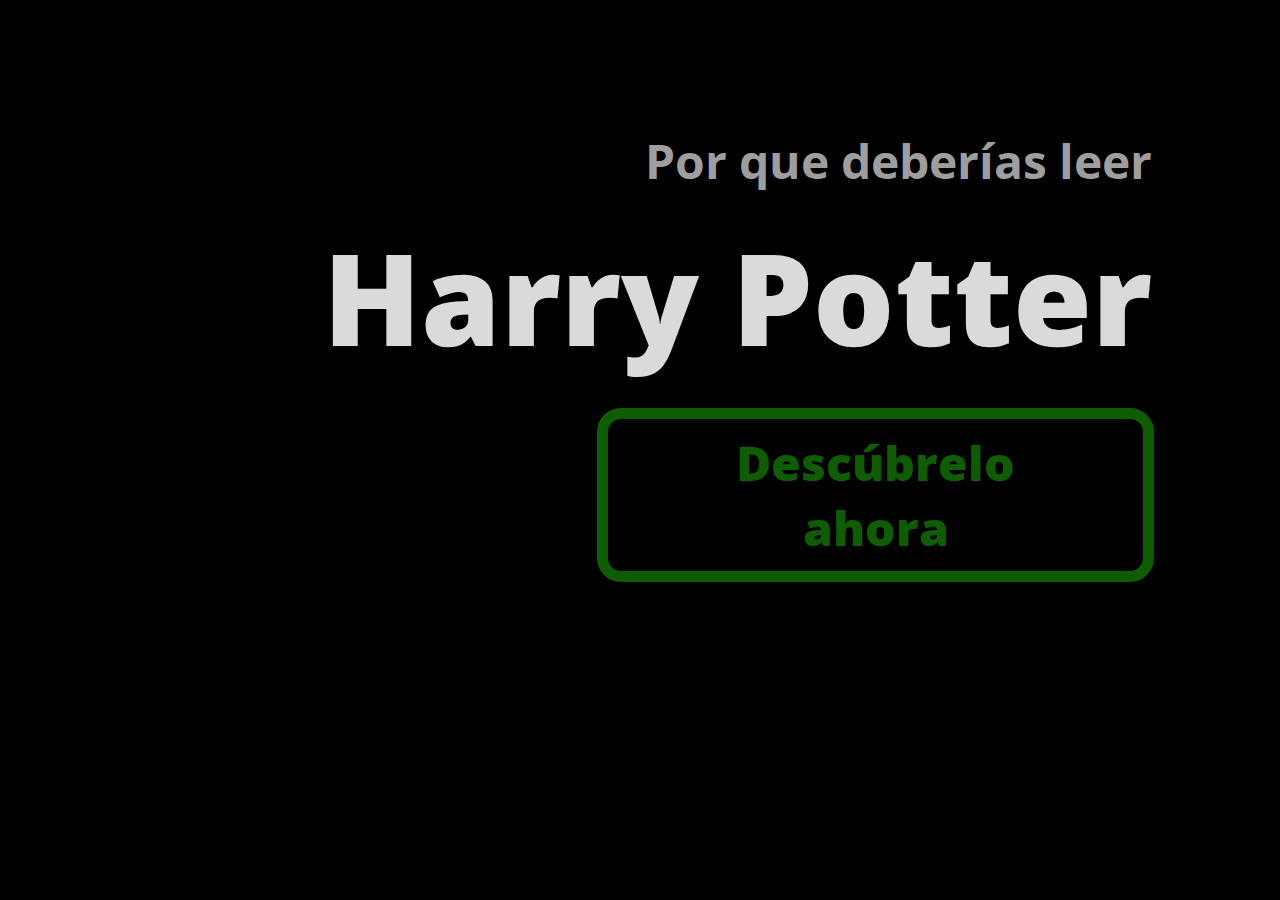
<file: index.html>
<!DOCTYPE html>
<html lang="en">

<head>
  <meta charset="UTF-8">
  <meta http-equiv="X-UA-Compatible" content="IE=edge">
  <meta name="viewport" content="width=device-width, initial-scale=1.0">
  <title>Porque leer Harry Potter</title>
  <link rel="stylesheet" href="styles.css">
  <link rel="preconnect" href="https://fonts.gstatic.com">
  <link href="https://fonts.googleapis.com/css2?family=Open+Sans&display=swap" rel="stylesheet">
</head>

<body>
  <div class="fondo-inicio"></div> 
  <div class="principal">
    <h2 class="principal-subtitulo principal-texto">Por que deberías leer</h2>
    <h1 class="principal-titulo principal-texto">Harry Potter</h1>
    <div class="principal-div-btn">
      <button class="principal-btn principal-texto">Descúbrelo ahora</button>
    </div>
  </div>
  <script src="script.js"></script>
</body>

</html>
</file>
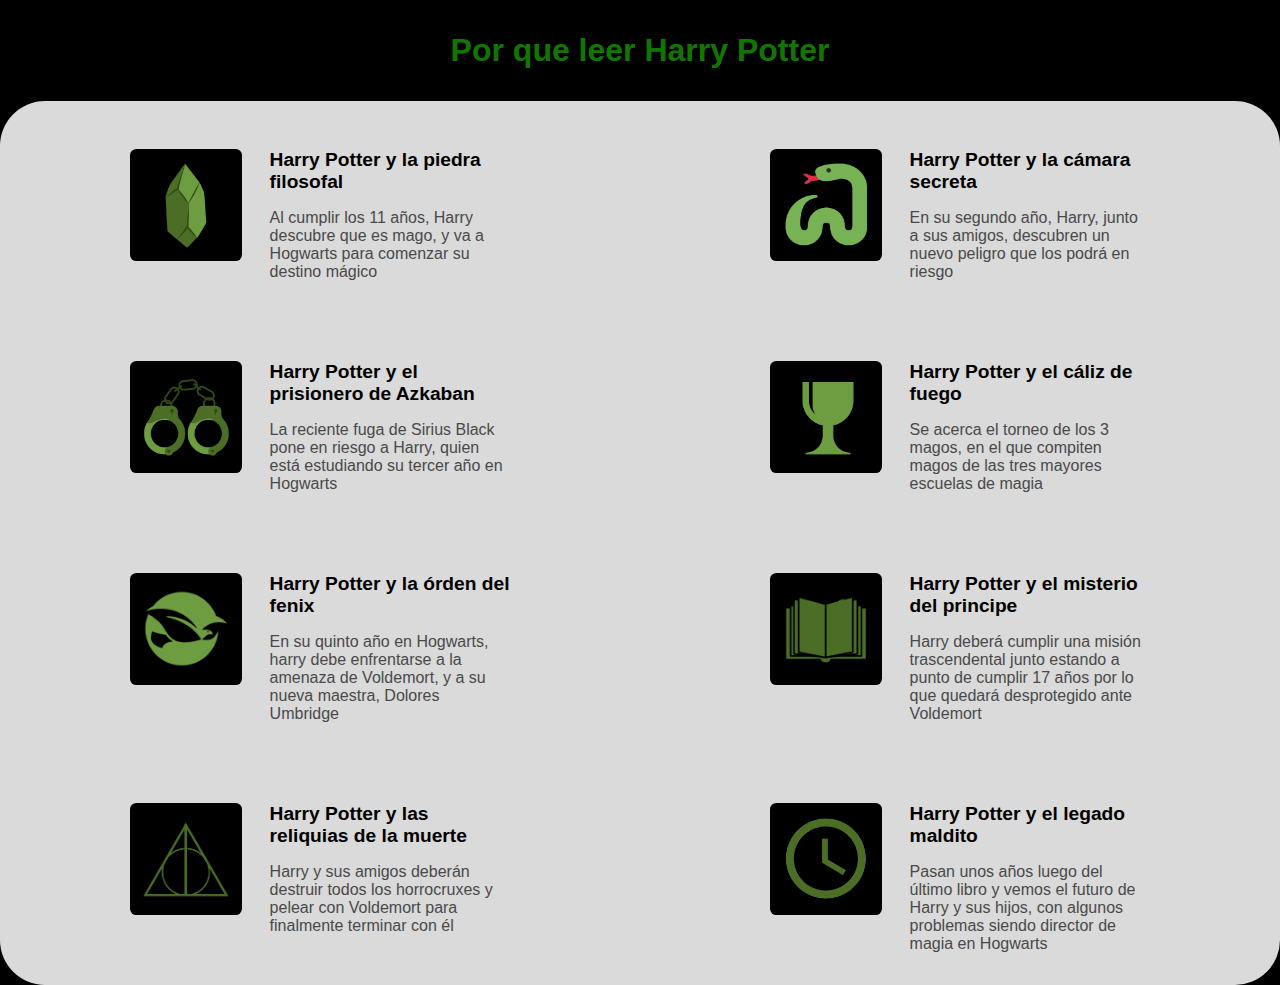
<file: libros.html>
<!DOCTYPE html>
<html lang="en">

<head>
  <meta charset="UTF-8">
  <meta http-equiv="X-UA-Compatible" content="IE=edge">
  <meta name="viewport" content="width=device-width, initial-scale=1.0">
  <title>Libros - Harry Potter</title>
  <link rel="stylesheet" href="styles.css">
</head>

<body>
  <header>
    <a class="libros-titulo">Por que leer Harry Potter</a>
    <div class="input">
      <input type="text" placeholder="Buscar"  id="filtro">
    </div>
  </header>
  <div class="libros">
    <div class="libro" onclick="abrirVideo('video-primer-libro.html')">
      <div class="libro-imagen-div">
        <img src="piedra_filosofal.png" alt="" class="libro-imagen">
      </div>
      <div class="libro-texto">
        <h2 class="libro-titulo">Harry Potter y la piedra filosofal</h2>
        <p class="libro-informacion">Al cumplir los 11 años, Harry descubre que es mago, y va a Hogwarts para comenzar su destino mágico</p>
      </div>
    </div>
    <div class="libro" onclick="abrirVideo('video-segundo-libro.html')">
      <div class="libro-imagen-div">
        <img src="camara_secreta.png" alt="" class="libro-imagen">
      </div>
      <div class="libro-texto">
        <h2 class="libro-titulo">Harry Potter y la cámara secreta</h2>
        <p class="libro-informacion">En su segundo año, Harry, junto a sus amigos, descubren un nuevo peligro que los podrá en riesgo</p>
      </div>
    </div>
    <div class="libro" onclick="abrirVideo('video-tercer-libro.html')">
      <div class="libro-imagen-div">
        <img src="prisionero_azkaban.png" alt="" class="libro-imagen">
      </div>
      <div class="libro-texto">
        <h2 class="libro-titulo">Harry Potter y el prisionero de Azkaban</h2>
        <p class="libro-informacion">La reciente fuga de Sirius Black pone en riesgo a Harry, quien está estudiando su tercer año en Hogwarts</p>
      </div>
    </div>
    <div class="libro" onclick="abrirVideo('video-cuarto-libro.html')">
      <div class="libro-imagen-div">
        <img src="caliz_fuego.png" alt="" class="libro-imagen">
      </div>
      <div class="libro-texto">
        <h2 class="libro-titulo">Harry Potter y el cáliz de fuego</h2>
        <p class="libro-informacion">Se acerca el torneo de los 3 magos, en el que compiten magos de las tres mayores escuelas de magia</p>
      </div>
    </div>
    <div class="libro" onclick="abrirVideo('video-quinto-libro.html')">
      <div class="libro-imagen-div">
        <img src="orden_fenix.PNG" alt="" class="libro-imagen">
      </div>
      <div class="libro-texto">
        <h2 class="libro-titulo">Harry Potter y la órden del fenix</h2>
        <p class="libro-informacion">En su quinto año en Hogwarts, harry debe enfrentarse a la amenaza de Voldemort, y a su nueva maestra, Dolores Umbridge</p>
      </div>
    </div>
    <div class="libro"  onclick="abrirVideo('video-sexto-libro.html')">
      <div class="libro-imagen-div">
        <img src="misterio_principe.PNG" alt="" class="libro-imagen">
      </div>
      <div class="libro-texto">
        <h2 class="libro-titulo">Harry Potter y el misterio del principe</h2>
        <p class="libro-informacion">Harry deberá cumplir una misión trascendental junto  estando a punto de cumplir 17 años por lo que quedará desprotegido ante Voldemort</p>
      </div>
    </div>
    <div class="libro" onclick="abrirVideo('video-septimo-libro.html')">
      <div class="libro-imagen-div">
        <img src="reliquias_muerte.PNG" alt="" class="libro-imagen">
      </div>
      <div class="libro-texto">
        <h2 class="libro-titulo">Harry Potter y las reliquias de la muerte</h2>
        <p class="libro-informacion">Harry y sus amigos deberán destruir todos los horrocruxes y pelear con Voldemort para finalmente terminar con él</p>
      </div>
    </div>
    <div class="libro" onclick="abrirVideo('video-octavo-libro.html')">
      <div class="libro-imagen-div">
        <img src="legado_maldito.PNG" alt="" class="libro-imagen">
      </div>
      <div class="libro-texto">
        <h2 class="libro-titulo">Harry Potter y el legado maldito</h2>
        <p class="libro-informacion">Pasan unos años luego del último libro y vemos el futuro de Harry y sus hijos, con algunos problemas  siendo director de magia en Hogwarts</p>
      </div>
    </div>
  </div>
  <script src="script.js"></script>
</body>

</html>
</file>
<file: styles.css>
:root {
  --color-verde: rgba(19, 124, 1, 0.753);
  --color-verde-hover: rgba(26, 173, 0, 0.712);
  --color-titulos: rgb(218, 218, 218);
  --color-subtitulos: rgb(158, 158, 158);
  /*Colores que se usarán en el documento*/
}
* {
  margin: 0;
  font-family: "Open Sans", sans-serif;
}
html {
  background-color: black;
  width: 100%;
  cursor: url(https://cdn.custom-cursor.com/db/5048/32/arrow2857.png), default;
}

::-webkit-scrollbar {
  width: 10px;
}

::-webkit-scrollbar-thumb {
  background-color: var(--color-subtitulos);
  border-radius: 10px;
}

::-webkit-scrollbar-thumb:hover {
  background-color: grey;
}

/*Index*/

.fondo-inicio {
  background-image: url("fondo_index.jpg");
  width: 100%;
  height: 65vh;
  background-size: cover;
  background-repeat: no-repeat;
  display: flexbox;
  background-position: center;
}
.principal {
  background-color: black;
  display: flexbox;
  height: 35vh;
  margin-top: -5vh;
  border-radius: 5vh 5vh 0 0;
}
.principal-texto {
  text-align: center;
}
.principal-titulo {
  color: var(--color-titulos);
  padding-top: 1rem;
  font-size: 2.5rem;
  font-weight: 900;
}
.principal-titulo::selection {
  background-color: var(--color-verde);
  color: black;
}
.principal-subtitulo {
  color: var(--color-subtitulos);
  padding-top: 1.5rem;
  font-size: 1.2rem;
}
.principal-div-btn {
  display: flex;
  justify-content: center;
  margin: auto;
  margin-top: 1.5rem;
}
.principal-btn {
  color: var(--color-verde);
  padding: 0.3rem 2rem;
  border: var(--color-verde) solid 0.5rem;
  border-radius: 1rem;
  text-decoration: none;
  background-color: black;
  display: inline-block;
  font-size: 1.2rem;
  cursor: url(https://cdn.custom-cursor.com/db/5047/32/arrow2857.png), pointer;
}

/*Libros*/

header {
  display: flex;
  justify-content: space-around;
  flex-wrap: wrap;
}

.libros-titulo {
  color: var(--color-verde-hover);
  font-size: 1.5rem;
  text-align: center;
  padding: 1rem 0.2rem;
  cursor: url(https://cdn.custom-cursor.com/db/5047/32/arrow2857.png), pointer;
  text-decoration: none;
  font-weight: 900;
  font-size: 2rem;
  transition: 0.5s;
  padding: 0.5rem;
  border-radius: 0.5rem;
}
.libros-titulo::selection{
  background-color: var(--color-verde-hover);
  color: black;
}

.libros-titulo:hover{
  background-color: var(--color-verde-hover);
  color: black;
}

input {
  display: block;
  margin: auto;
  margin-bottom: 1rem;
  width: 80%;
  font-size: 1.2rem;
  padding: 0.3rem 0.5rem;
  background-color: rgb(37, 37, 37);
  border: none;
  border-radius: 0.5rem;
  color: var(--color-subtitulos);
  text-align: center;
}

input:focus {
  background-color: rgb(61, 61, 61);
  outline: none;
}

.filter {
  visibility: hidden;
  opacity: 0;
  order: 1;
}

.libros {
  background-color: var(--color-titulos);
  display: flex;
  width: 100%;
  border-radius: 5vh 5vh 0 0;
  justify-content: space-around;
  bottom: 0;
  flex-wrap: wrap;
}

.libro {
  display: inline-flex;
  padding: 3rem 2rem 1rem 2rem;
  cursor: url(https://cdn.custom-cursor.com/db/5047/32/arrow2857.png), pointer;
  transition: all 0.3s ease-out;
}

.libro-imagen-div {
  background-color: black;
  width: 35%;
  height: 100%;
  display: flex;
  border-radius: 0.4rem;
  justify-content: center;
}

.libro-imagen {
  width: 80%;
  border-radius: 0.4rem;
  display: block;
  margin: auto;
}

.libro-texto {
  display: inline-block;
  width: 50%;
  vertical-align: top;
  padding-left: 1.5rem;
}

.libro-titulo {
  font-size: 1em;
  padding-bottom: 0.5rem;
}

.libro-titulo::selection {
  background-color: var(--color-verde);
  color: black;
}

.libro-informacion {
  font-size: 0.8rem;
  color: rgb(73, 73, 73);
}

.libro-informacion::selection {
  background-color: rgb(63, 63, 63);
  color: var(--color-titulos);
}

/*Sección videos*/

.video-seccion {
  height: auto;
  padding: 1rem;
  text-align: center;
  padding-top: 3rem;
}

video {
  width: 80vw;
}

.guion-seccion {
  text-align: center;
  width: 80%;
}

.guion-titulo {
  color: var(--color-verde);
  font-size: 3rem;
  padding: 2rem;
}

.guion-titulo::selection {
  color: var(--color-titulos);
  background-color: var(--color-verde);
}

.guion {
  font-size: 2rem;
  color: grey;
  margin-top: 2rem;
  line-height: 3rem;
  margin-bottom: 3rem;
}

.guion::selection {
  color: var(--color-verde);
  background-color: var(--color-subtitulos);
}

.juego {
  padding: 5%;
  width: 70vw;
  height: 40vw;
}

/*Botones*/

.btns {
  display: flex;
  padding: 1rem;
  justify-content: space-between;
}

.prev-btn,
.next-btn {
  margin: 2rem 1.5%;
}

.prev-btn a,
.next-btn a {
  border-radius: 1rem;
  padding: 1.5rem;
  background-color: var(--color-verde);
  text-decoration: none;
  color: black;
  font-size: 1.5rem;
  font-weight: 900;
}
.prev-btn a:hover,
.next-btn a:hover {
  background-color: var(--color-verde-hover);
}

/*




Responsive




*/

@media (min-width: 600px) {
  /*Index*/

  .fondo-inicio {
    height: 45vh;
  }
  .principal {
    height: 60vh;
  }
  .principal-titulo {
    padding-top: 1rem;
    font-size: 4rem;
  }
  .principal-subtitulo {
    font-size: 1.8rem;
  }
  .principal-btn {
    padding: 0.5rem 3rem;
    border-width: 0.5rem;
    border-radius: 1.3rem;
    font-size: 1.8rem;
  }

  /*Libros*/

  .libros-titulo {
    font-size: 2rem;
    padding: 2rem;
  }

  .libro {
    padding: 4rem 3rem 2rem 3rem;
  }

  .libro-imagen-div {
    width: 10rem;
    height: 10rem;
  }

  .libro-texto {
    width: 17rem;
    padding-left: 2rem;
  }
  .libro-titulo {
    font-size: 1.5rem;
    padding-bottom: 1rem;
  }
  .libro-informacion {
    font-size: 1.3rem;
  }
}
@media (min-width: 900px) {
  /*Index*/

  .fondo-inicio {
    height: 100vh;
    background-image: url("https://i.pinimg.com/originals/1e/3d/65/1e3d65ecb6a4f0cb60af79a066c202e3.jpg");
  }
  .principal {
    height: 100vh;
    margin-top: -100vh;
    width: 100vw;
    background: linear-gradient(to left, rgb(0, 0, 0), rgba(0, 0, 0, 0));
  }
  .principal-texto {
    text-align: right;
    margin-right: 10%;
  }
  .principal-titulo {
    padding-top: 1rem;
    font-size: 8rem;
  }
  .principal-subtitulo {
    font-size: 3rem;
    padding-top: 10%;
  }
  .principal-div-btn {
    margin-top: 1.5rem;
    margin: 1.5rem 5% auto 0;
    position: relative;
    float: right;
  }
  .principal-btn {
    padding: 0.7rem 5rem;
    border-width: 0.7rem;
    border-radius: 1.5rem;
    font-size: 3rem;
    background-color: rgba(0, 0, 0, 0);
    color: var(--color-verde);
    border-color: var(--color-verde);
    font-weight: 900;
    text-align: center;
  }
  .principal-btn:hover {
    color: var(--color-verde-hover);
    border-color: var(--color-verde-hover);
  }

  /*Libros*/

  .libro {
    padding: 3rem 2rem 2rem 2rem;
    border-radius: 5vh;
    transition: 0.5s;
  }
  .libro:hover {
    background-color: rgb(192, 192, 192);
  }
  .libros {
    border-radius: 5vh;
  }

  .libro-imagen-div {
    width: 7rem;
    height: 7rem;
  }

  .libro-texto {
    width: 15rem;
    padding-left: 1.7rem;
  }
  .libro-titulo {
    font-size: 1.2rem;
    padding-bottom: 1rem;
  }
  .libro-informacion {
    font-size: 1rem;
  }
}
@media (min-width: 470px) {
  .input {
    display: none;
  }
}

@media (max-width: 900px) {
  /*Libros*/
  
  .libros-titulo {
    font-size: 1.2rem;
    padding: 0.5rem;
  }
  
  /*Video*/

  .guion-titulo {
    font-size: 2rem;
    padding: 1.8rem;
  }

  .guion {
    font-size: 1.5rem;
    margin-top: 1rem;
    line-height: 2.5rem;
    margin-bottom: 2rem;
  }

  .juego {
    width: 90vw;
    height: 60vw;
  }
}

@media (max-width: 600px) {
  /*Video*/

  .guion-titulo {
    font-size: 1.5rem;
    padding: 1.5rem;
  }

  .guion {
    font-size: 1rem;
    margin-top: 0.5rem;
    line-height: 2rem;
    margin-bottom: 1.5rem;
  }

  .juego {
    width: 90vw;
    height: 60vw;
  }

  /*Botones*/

  .prev-btn,
  .next-btn {
    margin: 1.5rem 1.5%;
  }

  .prev-btn a,
  .next-btn a {
    border-radius: 0.5rem;
    padding: 1rem;
    font-size: 1.2rem;
  }
}
</file>
